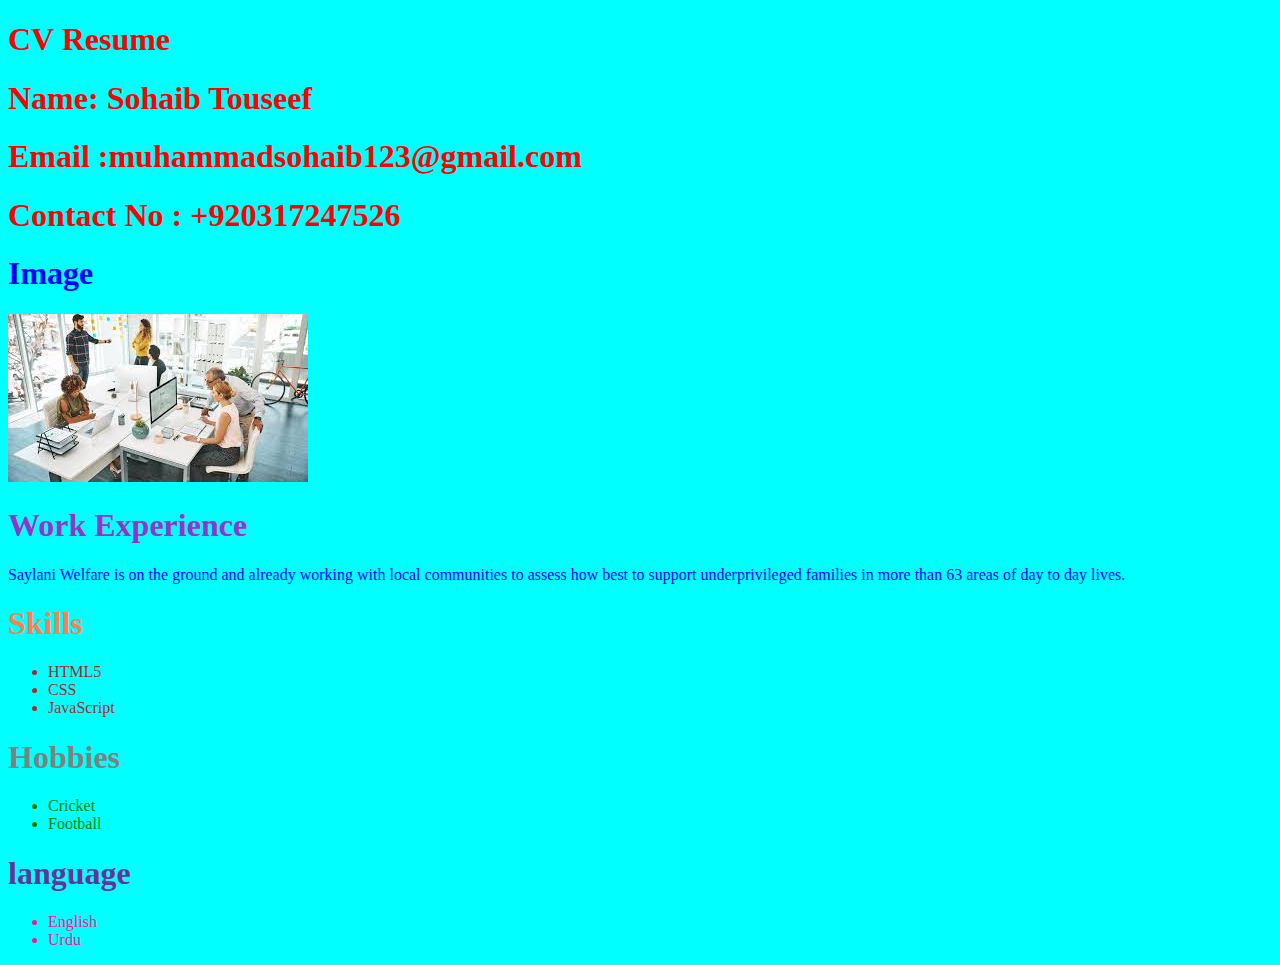
<file: CV-Resum/index.html>
<!DOCTYPE html>
<html lang="en">
<head>
    <meta charset="UTF-8">
    <meta name="viewport" content="width=device-width, initial-scale=1.0">
    <title>CV Resume</title>
    <link rel="stylesheet" href="style.css">
</head>
<body>
    <h1 id="main_id">CV Resume</h1>
    <h1 id="main_id"> Name: Sohaib Touseef</h1>
   <h1 id="main_id">Email  :muhammadsohaib123@gmail.com</h1> 
   <h1 id="main_id">Contact No : +920317247526</h1>
    <h1 id="main_id2">Image</h1>
    <img src="image/download.jpeg" alt="">
    <h1 id="main_id3">Work Experience</h1>
    <p class="id_1">Saylani Welfare is on the ground and already working with local communities to assess how best to support underprivileged families in more than 63 areas of day to day lives.</p>
    <h1 id="main_id4">Skills</h1>
    <ul id="main_head">
        <li>
            HTML5
        </li>
        <li>
            CSS
        </li>
        <li>
            JavaScript
        </li>
    </ul>
    <h1 id="main">Hobbies</h1>
    <ul id="id_2">
        <li>
            Cricket
        </li>
        <li>
            Football
        </li>
        </ul>
   <h1 id="id_5">language</h1>
   <ul class="class_1">
    <li>
        English
    </li>
    <li>
        Urdu
    </li>
   </ul>
  
        
    
</body>
</html>
</file>
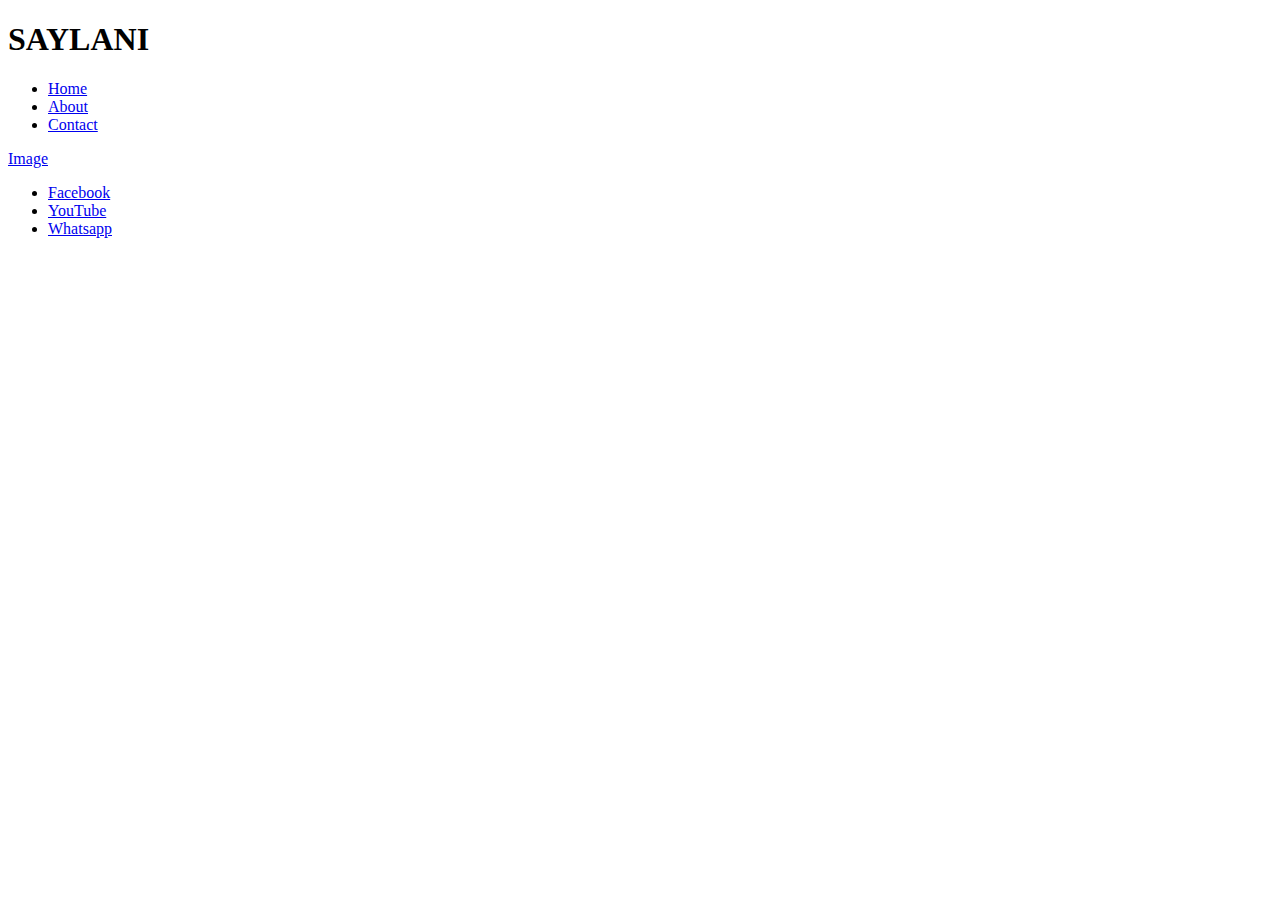
<file: HomePage/index.html>
<!DOCTYPE html>
<html lang="en">
<head>
    <meta charset="UTF-8">
    <meta name="viewport" content="width=device-width, initial-scale=1.0">
    <title>SAYLANI</title>
</head>
<body>
    <h1>SAYLANI</h1>
    <ul>
        <li>
           <a href="D:\HTML-ASSIGMENT\Assiment-01\second.html" target="_blank">Home</a>
        </li>
        <li>
            <a href="D:\HTML-ASSIGMENT\Assiment-01\second.html" target="_blank">About</a>
        
        </li>
        <li>
           <a href="D:\HTML-ASSIGMENT\Assiment-01\second.html" target="_blank">Contact</a>
        </li>
    </ul>

    <a href="Image/saylani img.png" target="_blank">Image</a>
    
    <ul>
        <li>
  <a href="https://www.facebook.com/" target="_blank">Facebook</a>
        </li>
        <li>
           <a href="https://www.youtube.com/" target="_blank"> YouTube </a> 
        </li>
        <li>
         <a href="https://www.whatsapp.com/" target="_blank"> Whatsapp </a>
        </li>
    </ul>
    
</body>
</html>
</file>
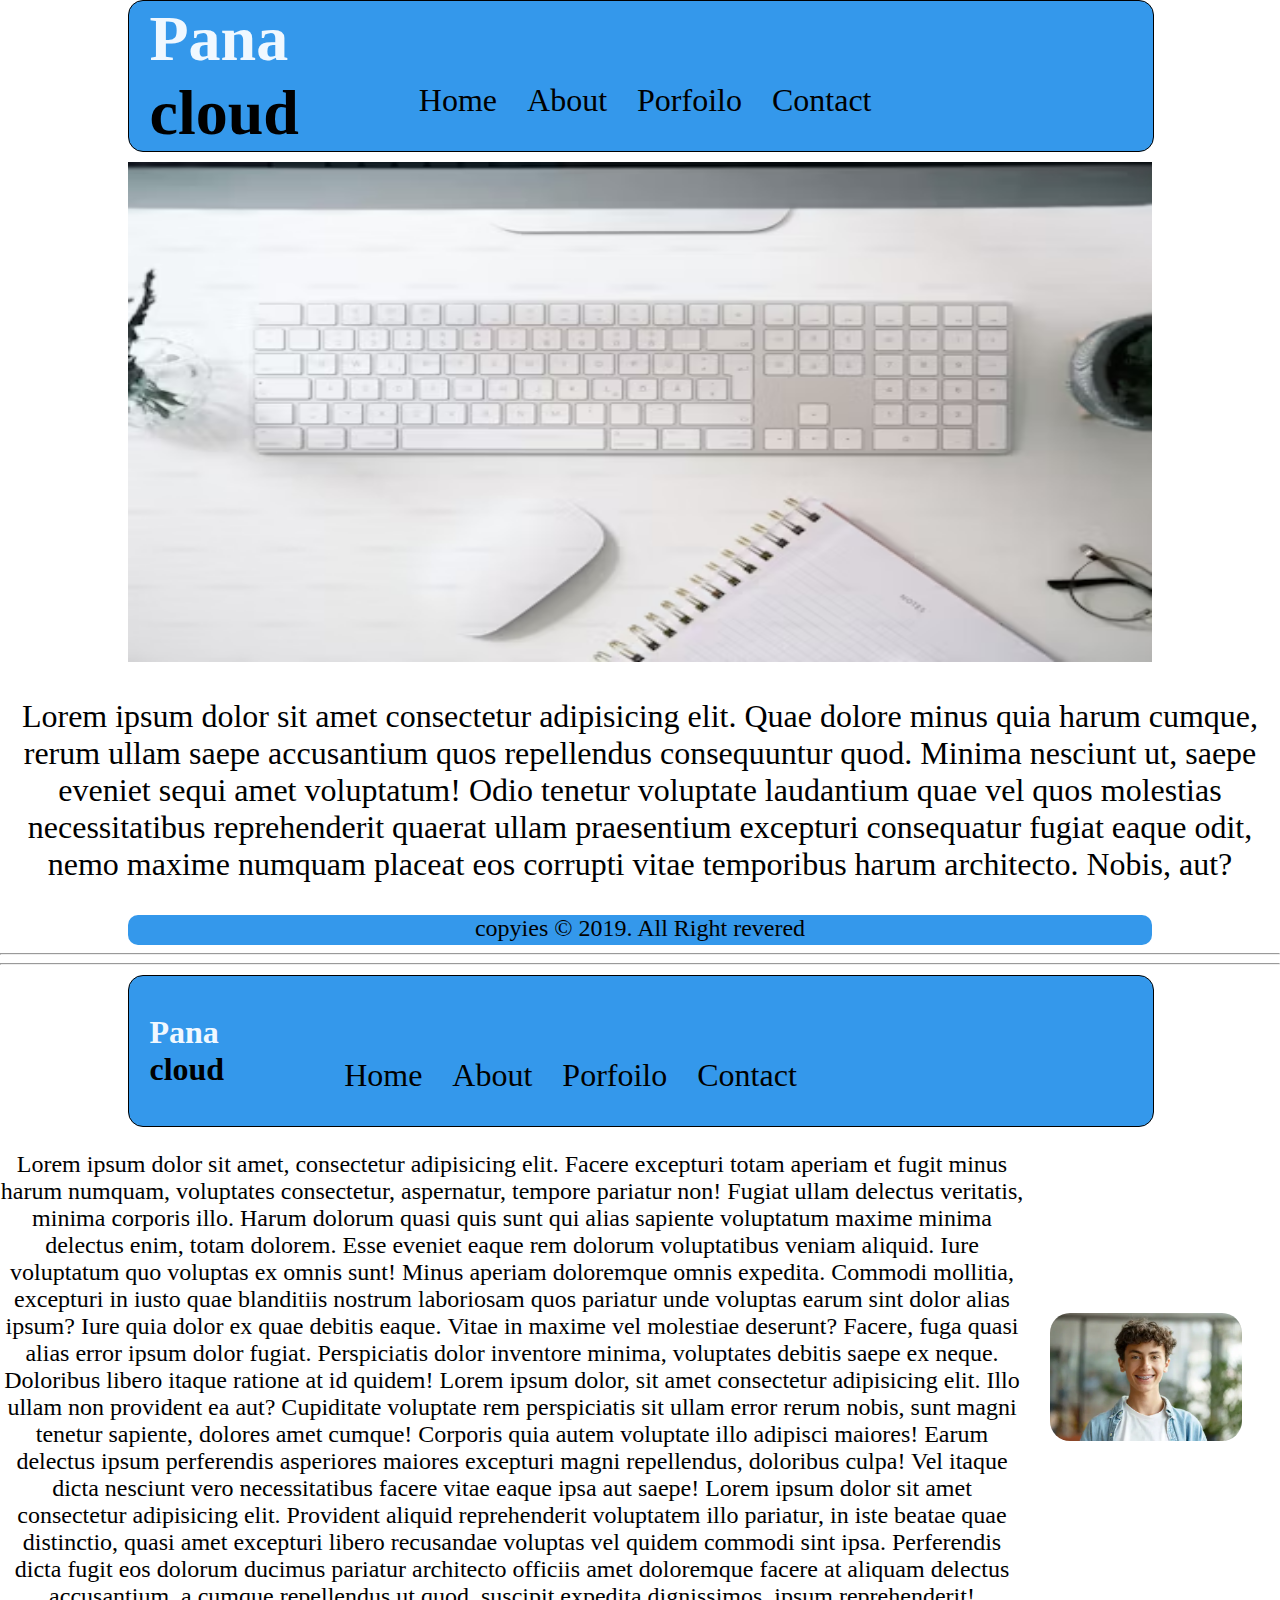
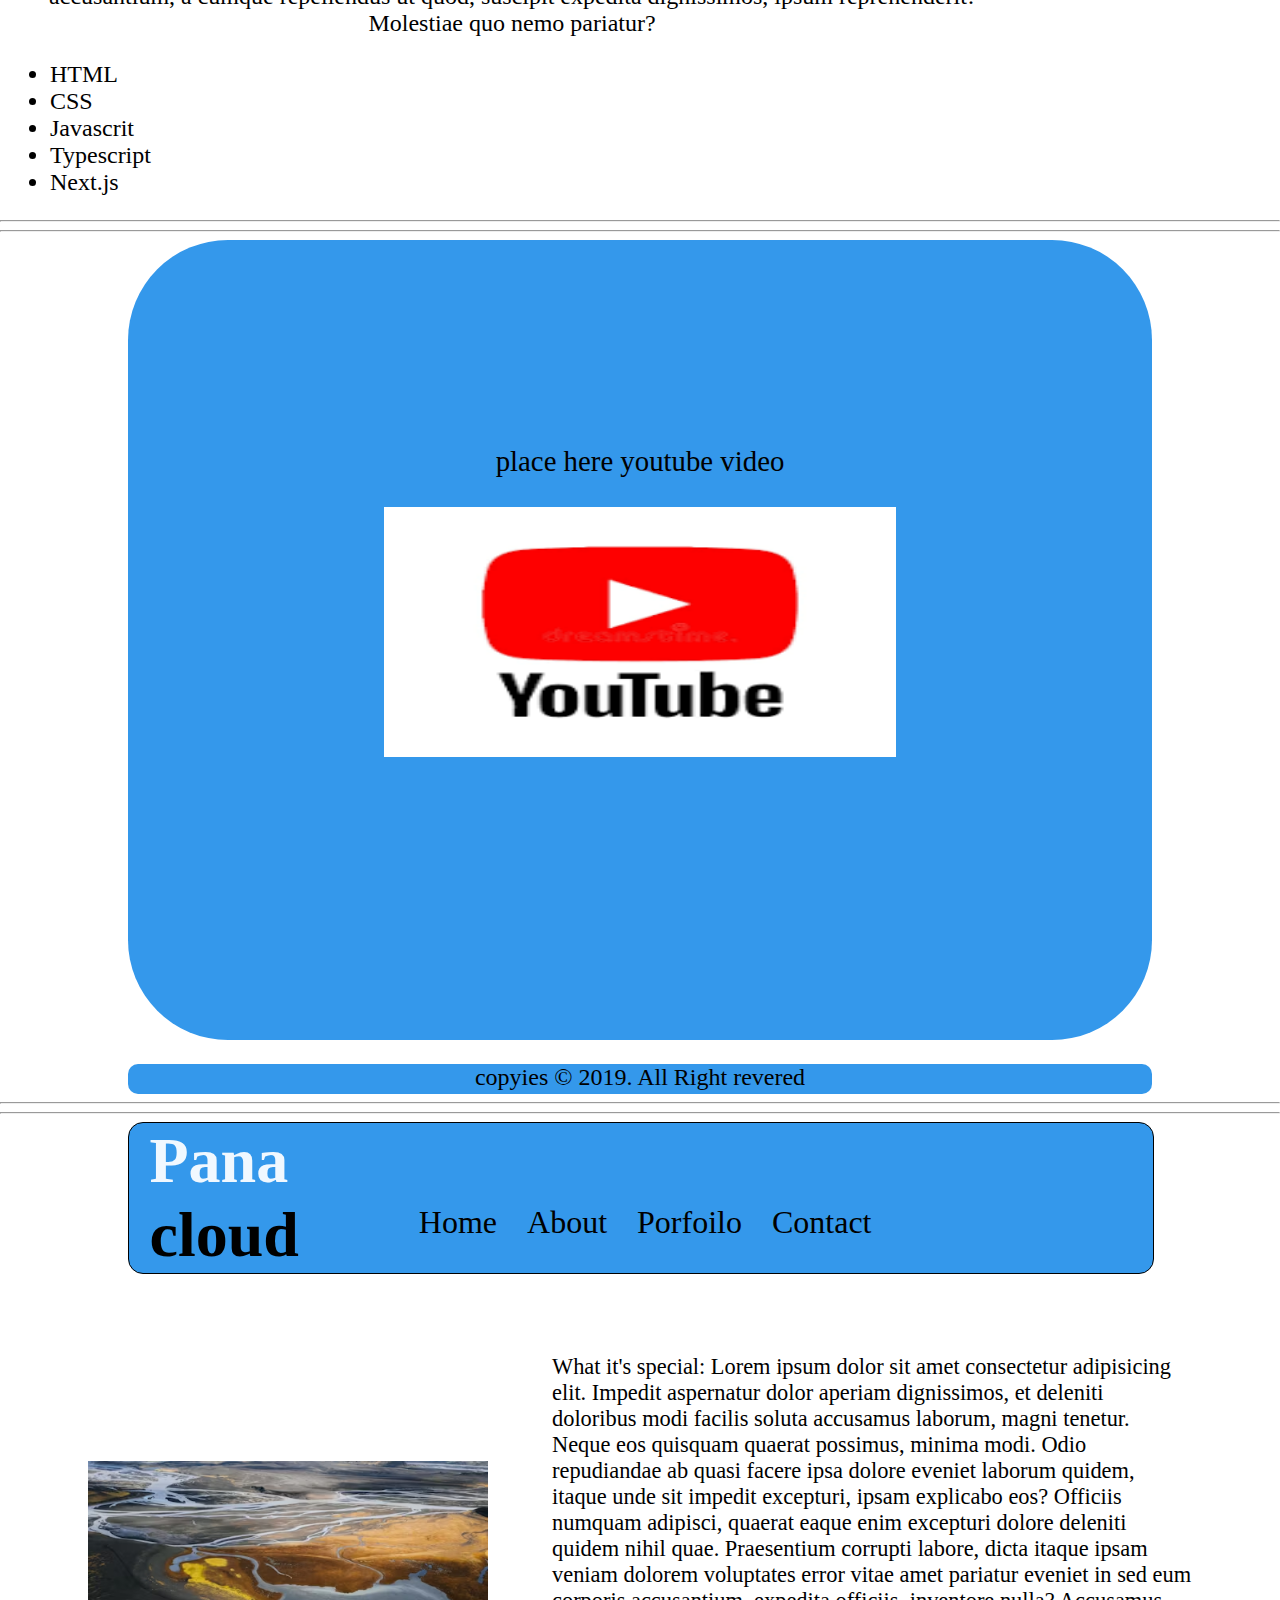
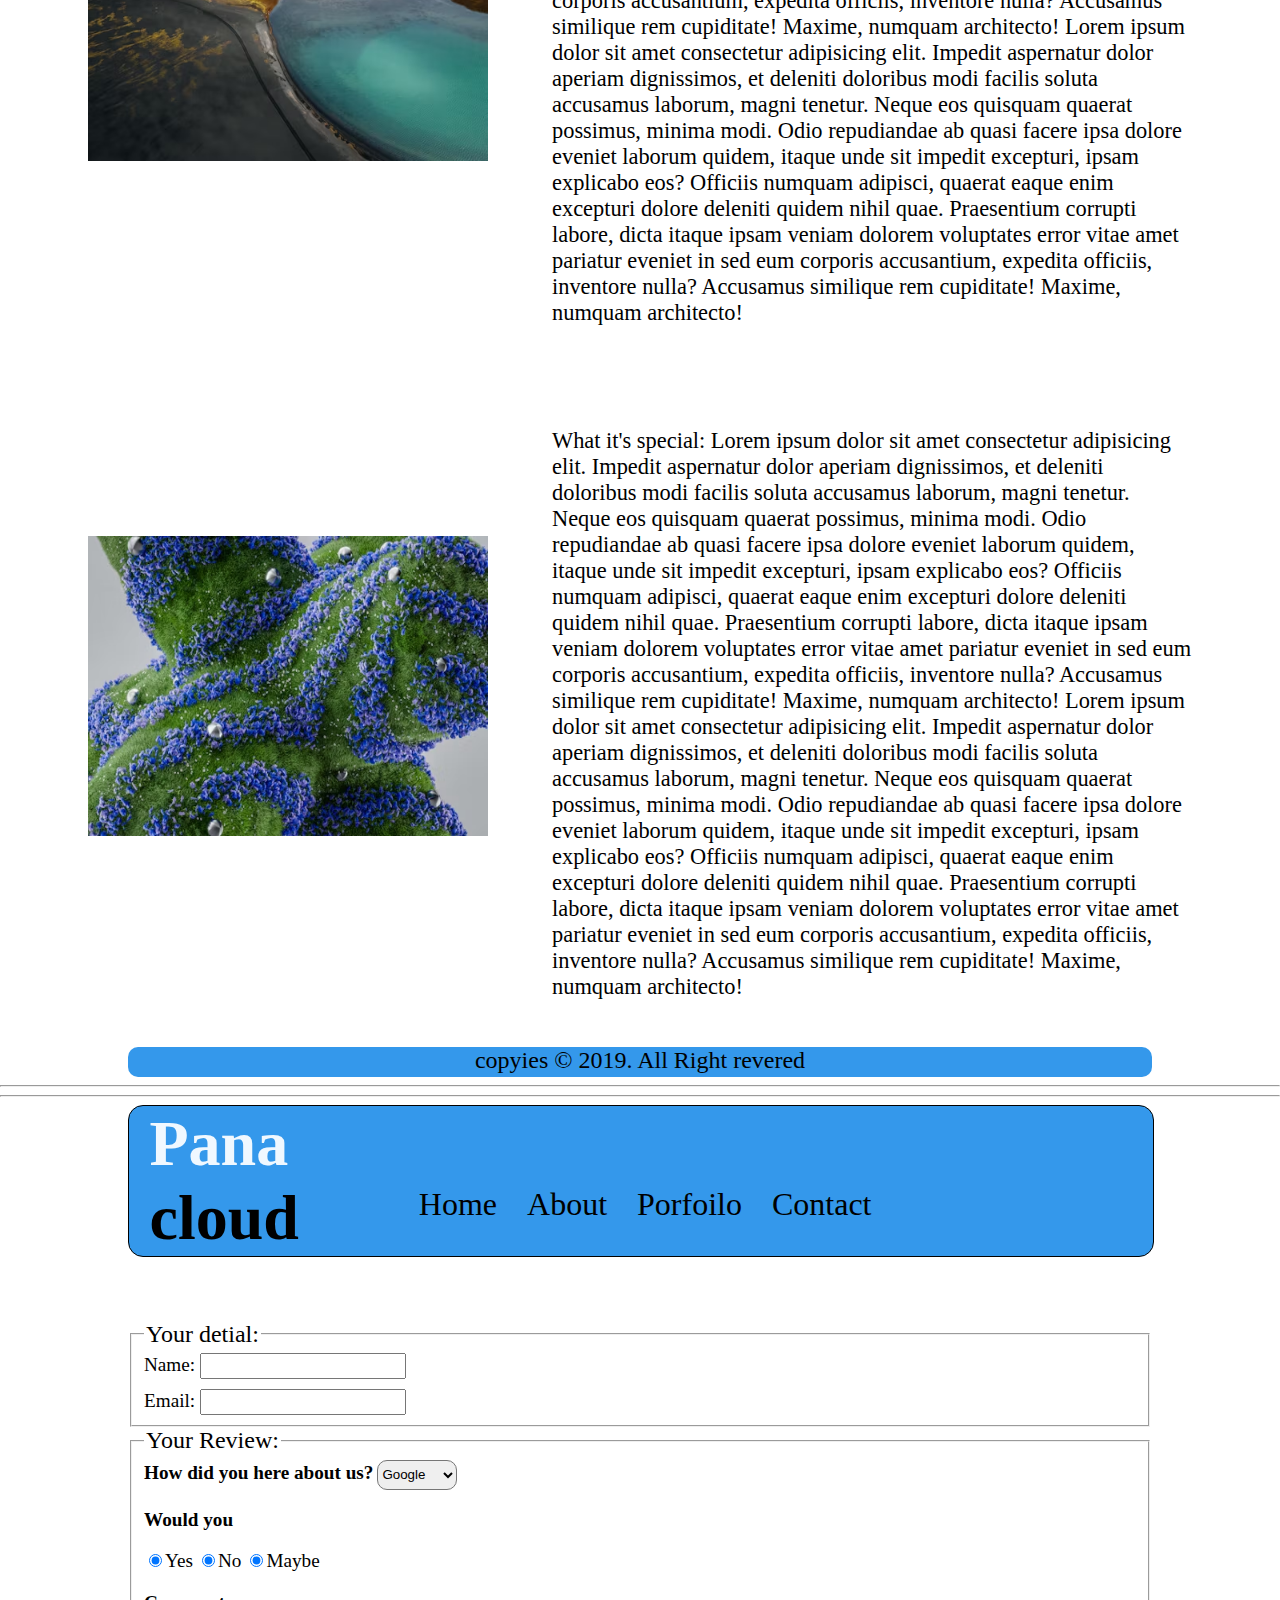
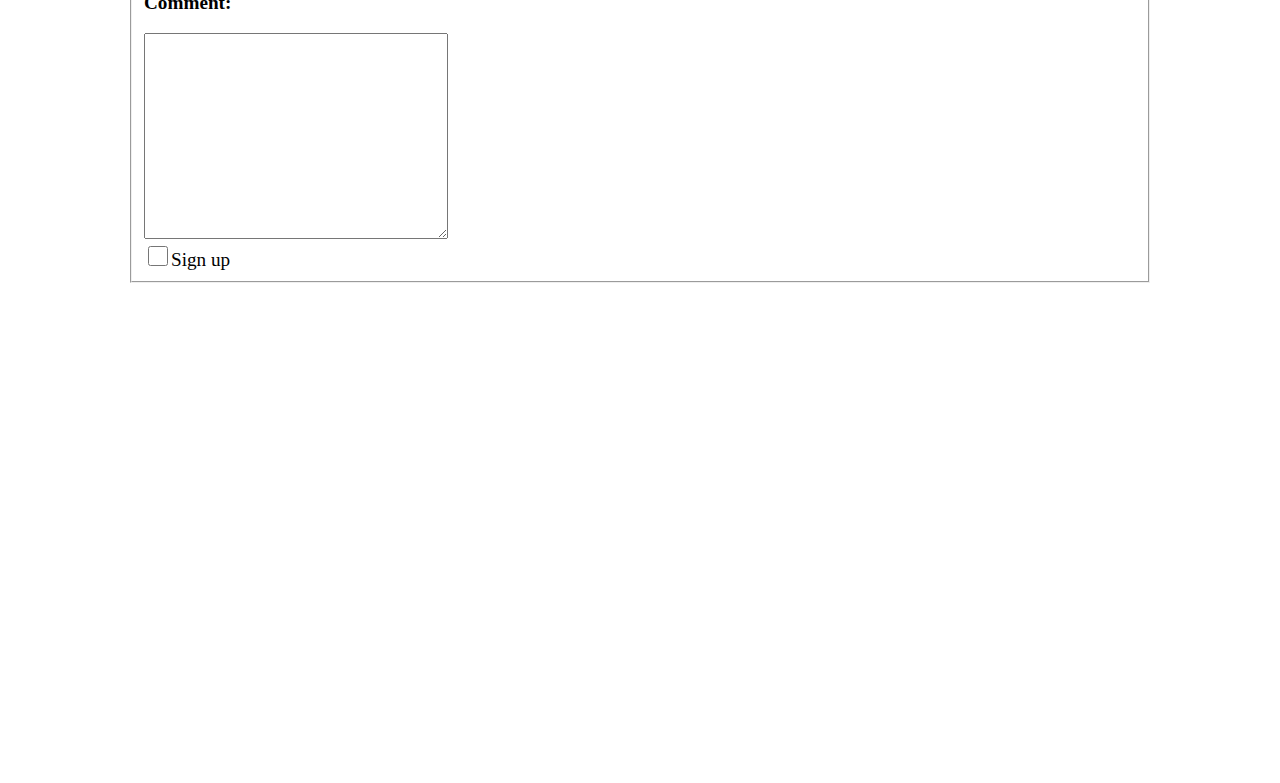
<file: html-assignments-projects/index.html>
<!DOCTYPE html>
<html lang="en">
  <head>
    <meta charset="UTF-8" />
    <meta name="viewport" content="width=device-width, initial-scale=1.0" />
    <title>Document</title>
  </head>
  <body style="margin: 0; padding: 0; box-sizing: border-box">
    <div
      style="
        height: 150px;
        width: 80%;
        border-radius: 15px;
        border: 1px solid black;
        margin-left: 10%;
        background-color: #3498eb;
        display: flex;
        align-items: center;
      "
    >
      <h1 style="font-weight: 900; font-size: 4rem; padding-left: 2%">
        <span style="color: aliceblue">Pana</span>
        <span style="display: block">cloud</span>
      </h1>
      <ul
        style="
          display: flex;
          align-items: center;
          font-size: 2rem;
          margin-left: 50px;
          margin-top: 80px;
        "
      >
        <li style="list-style-type: none">
          <a
            style="text-decoration: none; color: black; margin-left: 30px"
            href="/"
            >Home</a
          >
        </li>
        <li style="list-style-type: none">
          <a
            style="text-decoration: none; color: black; margin-left: 30px"
            href="/"
            >About</a
          >
        </li>
        <li style="list-style-type: none">
          <a
            style="text-decoration: none; color: black; margin-left: 30px"
            href="/"
            >Porfoilo</a
          >
        </li>
        <li style="list-style-type: none">
          <a
            style="text-decoration: none; color: black; margin-left: 30px"
            href="/"
            >Contact</a
          >
        </li>
      </ul>
    </div>
    <img
      style="margin-left: 10%; margin-top: 10px"
      src="./assest/keyborad.png"
      width="80%"
      height="500px"
      alt="omage"
    />
    <p style="font-size: 2rem; text-align: center">
      Lorem ipsum dolor sit amet consectetur adipisicing elit. Quae dolore minus
      quia harum cumque, rerum ullam saepe accusantium quos repellendus
      consequuntur quod. Minima nesciunt ut, saepe eveniet sequi amet
      voluptatum! Odio tenetur voluptate laudantium quae vel quos molestias
      necessitatibus reprehenderit quaerat ullam praesentium excepturi
      consequatur fugiat eaque odit, nemo maxime numquam placeat eos corrupti
      vitae temporibus harum architecto. Nobis, aut?
    </p>

    <footer>
      <div
        style="
          text-align: center;
          background-color: #3498eb;
          height: 30px;
          width: 80%;
          margin-left: 10%;
          border-radius: 10px;
        "
      >
        <p style="font-size: 1.5rem">copyies &copy; 2019. All Right revered</p>
      </div>
    </footer>
    <hr />
    <hr />
    <div
      style="
        height: 150px;
        width: 80%;
        border-radius: 15px;
        border: 1px solid black;
        margin-left: 10%;
        margin-top: 10px;
        background-color: #3498eb;
        display: flex;
        align-items: center;
      "
    >
      <h1 style="font-weight: 900; padding-left: 2%">
        <span style="color: aliceblue">Pana</span>
        <span style="display: block">cloud</span>
      </h1>
      <ul
        style="
          display: flex;
          align-items: center;
          font-size: 2rem;
          margin-left: 50px;
          margin-top: 80px;
        "
      >
        <li style="list-style-type: none">
          <a
            style="text-decoration: none; color: black; margin-left: 30px"
            href="/"
            >Home</a
          >
        </li>
        <li style="list-style-type: none">
          <a
            style="text-decoration: none; color: black; margin-left: 30px"
            href="/"
            >About</a
          >
        </li>
        <li style="list-style-type: none">
          <a
            style="text-decoration: none; color: black; margin-left: 30px"
            href="/"
            >Porfoilo</a
          >
        </li>
        <li style="list-style-type: none">
          <a
            style="text-decoration: none; color: black; margin-left: 30px"
            href="/"
            >Contact</a
          >
        </li>
      </ul>
    </div>
    <p style="font-size: 1.5rem; text-align: center; width: 80%">
      Lorem ipsum dolor sit amet, consectetur adipisicing elit. Facere excepturi
      totam aperiam et fugit minus harum numquam, voluptates consectetur,
      aspernatur, tempore pariatur non! Fugiat ullam delectus veritatis, minima
      corporis illo. Harum dolorum quasi quis sunt qui alias sapiente voluptatum
      maxime minima delectus enim, totam dolorem. Esse eveniet eaque rem dolorum
      voluptatibus veniam aliquid. Iure voluptatum quo voluptas ex omnis sunt!
      Minus aperiam doloremque omnis expedita. Commodi mollitia, excepturi in
      iusto quae blanditiis nostrum laboriosam quos pariatur unde voluptas earum
      sint dolor alias ipsum? Iure quia dolor ex quae debitis eaque.
      <img
        style="border-radius: 20px; position: absolute; right: 3%"
        src="./assest/boy.png"
        width="15%"
        alt=""
      />
      Vitae in maxime vel molestiae deserunt? Facere, fuga quasi alias error
      ipsum dolor fugiat. Perspiciatis dolor inventore minima, voluptates
      debitis saepe ex neque. Doloribus libero itaque ratione at id quidem!
      Lorem ipsum dolor, sit amet consectetur adipisicing elit. Illo ullam non
      provident ea aut? Cupiditate voluptate rem perspiciatis sit ullam error
      rerum nobis, sunt magni tenetur sapiente, dolores amet cumque! Corporis
      quia autem voluptate illo adipisci maiores! Earum delectus ipsum
      perferendis asperiores maiores excepturi magni repellendus, doloribus
      culpa! Vel itaque dicta nesciunt vero necessitatibus facere vitae eaque
      ipsa aut saepe! Lorem ipsum dolor sit amet consectetur adipisicing elit.
      Provident aliquid reprehenderit voluptatem illo pariatur, in iste beatae
      quae distinctio, quasi amet excepturi libero recusandae voluptas vel
      quidem commodi sint ipsa. Perferendis dicta fugit eos dolorum ducimus
      pariatur architecto officiis amet doloremque facere at aliquam delectus
      accusantium, a cumque repellendus ut quod, suscipit expedita dignissimos,
      ipsum reprehenderit! Molestiae quo nemo pariatur?
    </p>
    <ul style="margin-left: 10px; font-size: 1.5rem">
      <li>HTML</li>
      <li>CSS</li>
      <li>Javascrit</li>
      <li>Typescript</li>
      <li>Next.js</li>
    </ul>
    <hr />
    <hr />
    <div
      style="
        background-color: #3498eb;
        width: 80%;
        height: 800px;
        margin-left: 10%;
        border-radius: 100px;
        display: inline-block;
      "
    >
      <p style="font-size: 1.8rem; text-align: center; margin-top: 20%">
        place here youtube video
      </p>
      <img
        style="margin-left: 25%"
        src="assest/youtube.png"
        width="50%"
        height="250px "
        alt=""
      />
    </div>
    <footer>
      <div
        style="
          text-align: center;
          background-color: #3498eb;
          height: 30px;
          width: 80%;
          margin-left: 10%;
          border-radius: 10px;
        "
      >
        <p style="font-size: 1.5rem">copyies &copy; 2019. All Right revered</p>
      </div>
    </footer>
    <hr />
    <hr />

    <header>
      <div
        style="
          height: 150px;
          width: 80%;
          border-radius: 15px;
          border: 1px solid black;
          margin-left: 10%;
          background-color: #3498eb;
          display: flex;
          align-items: center;
        "
      >
        <h1 style="font-weight: 900; font-size: 4rem; padding-left: 2%">
          <span style="color: aliceblue">Pana</span>
          <span style="display: block">cloud</span>
        </h1>
        <ul
          style="
            display: flex;
            align-items: center;
            font-size: 2rem;
            margin-left: 50px;
            margin-top: 80px;
          "
        >
          <li style="list-style-type: none">
            <a
              style="text-decoration: none; color: black; margin-left: 30px"
              href="/"
              >Home</a
            >
          </li>
          <li style="list-style-type: none">
            <a
              style="text-decoration: none; color: black; margin-left: 30px"
              href="/"
              >About</a
            >
          </li>
          <li style="list-style-type: none">
            <a
              style="text-decoration: none; color: black; margin-left: 30px"
              href="/"
              >Porfoilo</a
            >
          </li>
          <li style="list-style-type: none">
            <a
              style="text-decoration: none; color: black; margin-left: 30px"
              href="/"
              >Contact</a
            >
          </li>
        </ul>
      </div>
    </header>
    <main>
      <div style="display: flex; align-items: center; justify-content: center;">
        <img
          style="margin-right: 5%;"
          src="assest/image.png"
          width="400px"
          height="300px"
          alt=""
        />
        <p style="font-size: 1.4rem;   width: 50%; margin-top: 80px; ">
          What it's special:
          Lorem ipsum dolor sit amet consectetur adipisicing elit. Impedit
          aspernatur dolor aperiam dignissimos, et deleniti doloribus modi
          facilis soluta accusamus laborum, magni tenetur. Neque eos quisquam
          quaerat possimus, minima modi. Odio repudiandae ab quasi facere ipsa
          dolore eveniet laborum quidem, itaque unde sit impedit excepturi,
          ipsam explicabo eos? Officiis numquam adipisci, quaerat eaque enim
          excepturi dolore deleniti quidem nihil quae. Praesentium corrupti
          labore, dicta itaque ipsam veniam dolorem voluptates error vitae amet
          pariatur eveniet in sed eum corporis accusantium, expedita officiis,
          inventore nulla? Accusamus similique rem cupiditate! Maxime, numquam
          architecto!
          Lorem ipsum dolor sit amet consectetur adipisicing elit. Impedit
          aspernatur dolor aperiam dignissimos, et deleniti doloribus modi
          facilis soluta accusamus laborum, magni tenetur. Neque eos quisquam
          quaerat possimus, minima modi. Odio repudiandae ab quasi facere ipsa
          dolore eveniet laborum quidem, itaque unde sit impedit excepturi,
          ipsam explicabo eos? Officiis numquam adipisci, quaerat eaque enim
          excepturi dolore deleniti quidem nihil quae. Praesentium corrupti
          labore, dicta itaque ipsam veniam dolorem voluptates error vitae amet
          pariatur eveniet in sed eum corporis accusantium, expedita officiis,
          inventore nulla? Accusamus similique rem cupiditate! Maxime, numquam
          architecto!
        </p>
      </div>

      <div style="display: flex; align-items: center; justify-content: center;">
        <img
          style="margin-right: 5%;"
          src="assest/image2.png"
          width="400px"
          height="300px"
          alt=""
        />
        <p style="font-size: 1.4rem;   width: 50%; margin-top: 80px; ">
          What it's special:
          Lorem ipsum dolor sit amet consectetur adipisicing elit. Impedit
          aspernatur dolor aperiam dignissimos, et deleniti doloribus modi
          facilis soluta accusamus laborum, magni tenetur. Neque eos quisquam
          quaerat possimus, minima modi. Odio repudiandae ab quasi facere ipsa
          dolore eveniet laborum quidem, itaque unde sit impedit excepturi,
          ipsam explicabo eos? Officiis numquam adipisci, quaerat eaque enim
          excepturi dolore deleniti quidem nihil quae. Praesentium corrupti
          labore, dicta itaque ipsam veniam dolorem voluptates error vitae amet
          pariatur eveniet in sed eum corporis accusantium, expedita officiis,
          inventore nulla? Accusamus similique rem cupiditate! Maxime, numquam
          architecto!
          Lorem ipsum dolor sit amet consectetur adipisicing elit. Impedit
          aspernatur dolor aperiam dignissimos, et deleniti doloribus modi
          facilis soluta accusamus laborum, magni tenetur. Neque eos quisquam
          quaerat possimus, minima modi. Odio repudiandae ab quasi facere ipsa
          dolore eveniet laborum quidem, itaque unde sit impedit excepturi,
          ipsam explicabo eos? Officiis numquam adipisci, quaerat eaque enim
          excepturi dolore deleniti quidem nihil quae. Praesentium corrupti
          labore, dicta itaque ipsam veniam dolorem voluptates error vitae amet
          pariatur eveniet in sed eum corporis accusantium, expedita officiis,
          inventore nulla? Accusamus similique rem cupiditate! Maxime, numquam
          architecto!
        </p>
      </div>
    </main>
    <footer>
        <div
          style="
            text-align: center;
            background-color: #3498eb;
            height: 30px;
            width: 80%;
            margin-left: 10%;
            border-radius: 10px;
          "
        >
          <p style="font-size: 1.5rem">copyies &copy; 2019. All Right revered</p>
        </div>
      </footer>
      <hr>
      <hr>
      <header>
        <div
          style="
            height: 150px;
            width: 80%;
            border-radius: 15px;
            border: 1px solid black;
            margin-left: 10%;
            background-color: #3498eb;
            display: flex;
            align-items: center;
          "
        >
          <h1 style="font-weight: 900; font-size: 4rem; padding-left: 2%">
            <span style="color: aliceblue">Pana</span>
            <span style="display: block">cloud</span>
          </h1>
          <ul
            style="
              display: flex;
              align-items: center;
              font-size: 2rem;
              margin-left: 50px;
              margin-top: 80px;
            "
          >
            <li style="list-style-type: none">
              <a
                style="text-decoration: none; color: black; margin-left: 30px"
                href="/"
                >Home</a
              >
            </li>
            <li style="list-style-type: none">
              <a
                style="text-decoration: none; color: black; margin-left: 30px"
                href="/"
                >About</a
              >
            </li>
            <li style="list-style-type: none">
              <a
                style="text-decoration: none; color: black; margin-left: 30px"
                href="/"
                >Porfoilo</a
              >
            </li>
            <li style="list-style-type: none">
              <a
                style="text-decoration: none; color: black; margin-left: 30px"
                href="/"
                >Contact</a
              >
            </li>
          </ul>
        </div>
      </header>
      <section>
        <form style="margin-top: 5%; width: 80%; margin-left: 10%;">

               <fieldset>
                <legend style="font-size: 1.5rem;">Your detial:</legend>
                <label style="font-size: 1.2rem;" > Name: <input style="width: 20%; height: 20px; margin-bottom: 10px;"  type="text" name="Name" id="Name"></label>
                <br>
                <label style="font-size: 1.2rem;"> Email: <input style="width: 20%; height: 20px;"  type="email" name="Email" id="Email"></label>
               </fieldset>

                <fieldset>
                 <legend style="font-size: 1.5rem;">Your Review:</legend>
                 <h3 style="font-size: 1.2rem; display: inline;;">How did you here about us?</h3>
                <select style="width: 8%; height: 30px; border-radius: 10px;" name="" id="">
                    <option  style="border: none;" value="Google">Google</option>
                    <option style="border: none;" value="Google">Youtube</option>
                    <option  style="border: none;"value="Google">Facebook</option>
                </select>
                 

                 <h3 style="font-size: 1.2rem ;" >Would you</h3>
                 <label  style="font-size: 1.2rem;"><input type="radio" checked="Yes">Yes</label>
                 <label  style="font-size: 1.2rem;"><input type="radio" checked="No">No</label>
                 <label style="font-size: 1.2rem;" ><input type="radio" checked="Maybe">Maybe</label>
                 <h3 style="font-size: 1.2rem; ">Comment:</h3>
                 <textarea style=" width: 30% ;height: 200px;" name="Comment" id="Comment"> </textarea>
                 <br>
                <label style="font-size: 1.2rem;"> <input style="width: 20px; height: 20px;" type="checkbox" value="Sign up">Sign up</label>

                </fieldset>

        </form>
      </section>
      <div style="display: flex; align-items: center ; justify-content: center; width: 80%;; margin-left: 10%;" class="mapouter"><div class="gmap_canvas"><iframe class="gmap_iframe" frameborder="0" scrolling="no" marginheight="0" marginwidth="0" src="https://maps.google.com/maps?width=600&height=500&hl=en&q=2880 Broadway, New York&t=&z=13&ie=UTF8&iwloc=B&output=embed"></iframe><a href="https://fridaynightfunkin.lol/">fnf</a></div><style>.mapouter{position:relative;text-align:right;width:600px;height:500px;}.gmap_canvas {overflow:hidden;background:none!important;width:600px;height:500px;}.gmap_iframe {width:600px!important;height:500px!important;}</style></div>

  </body>
</html>
</file>
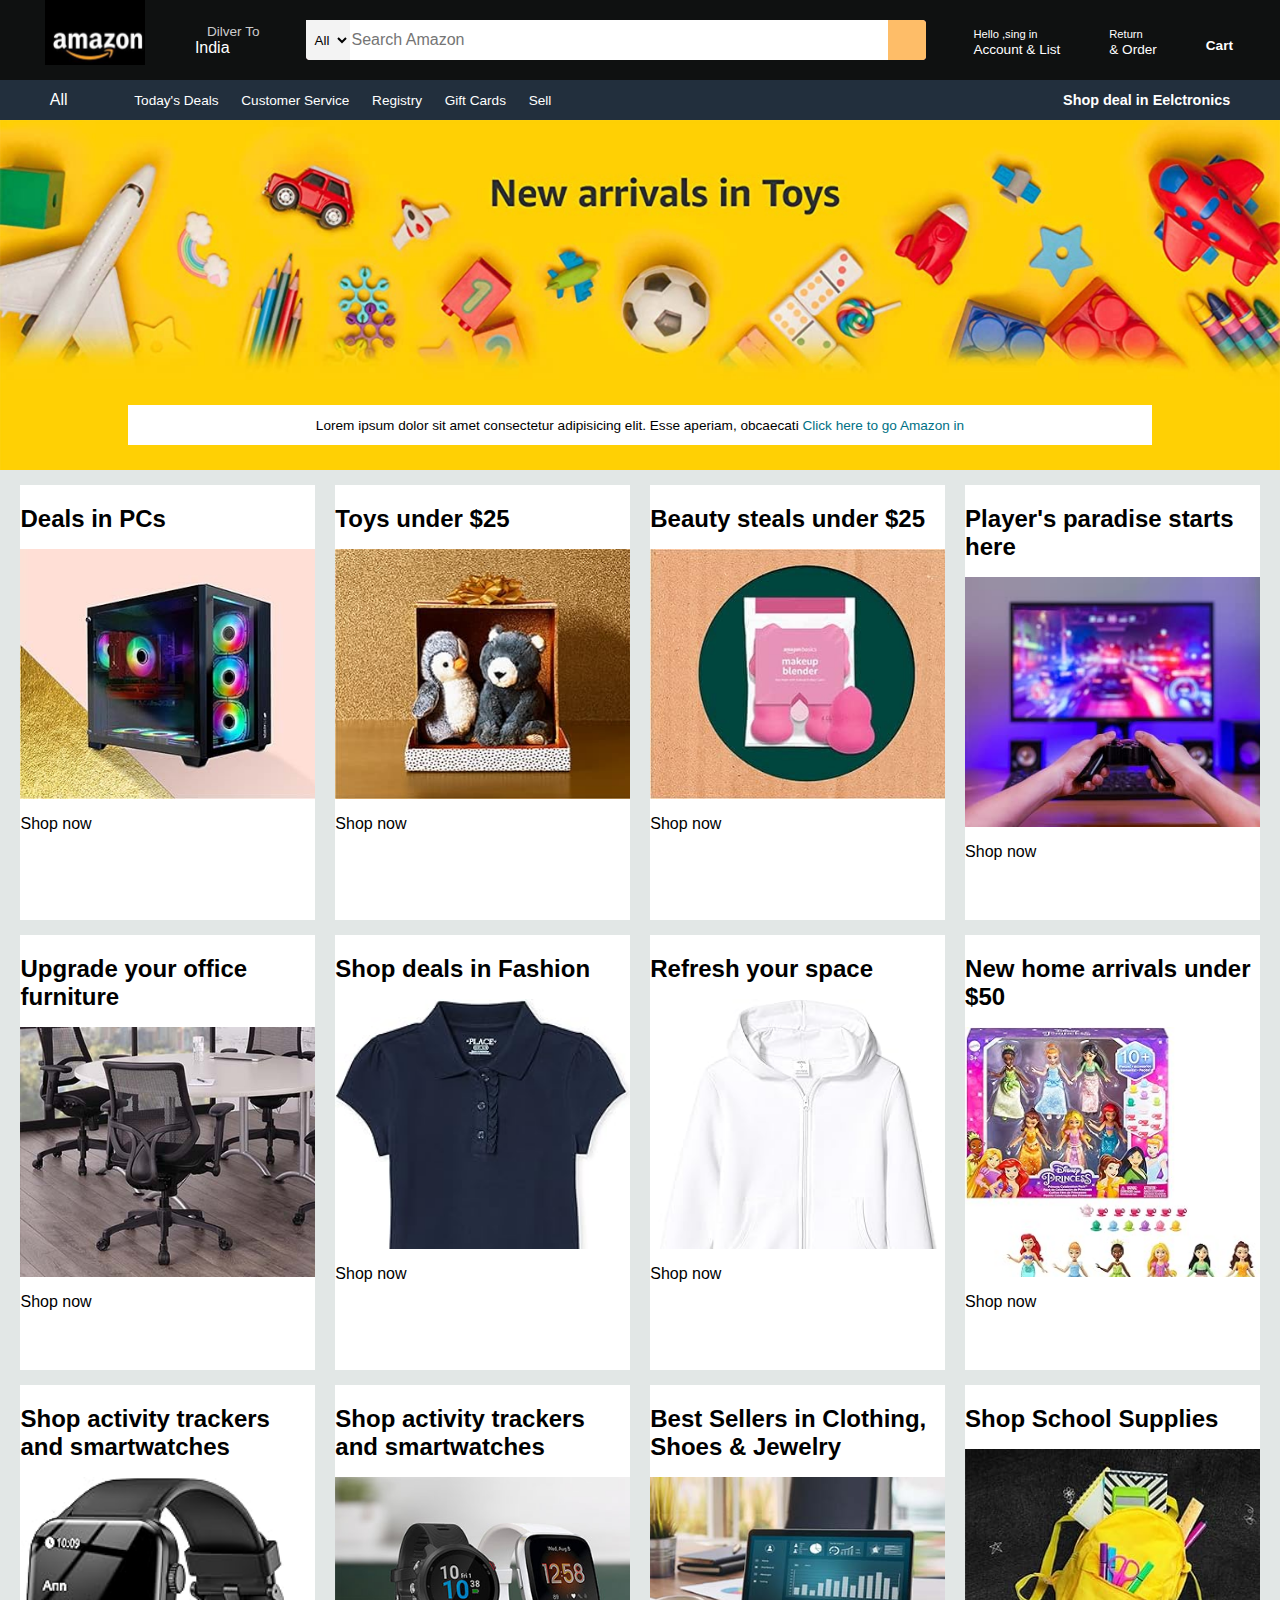
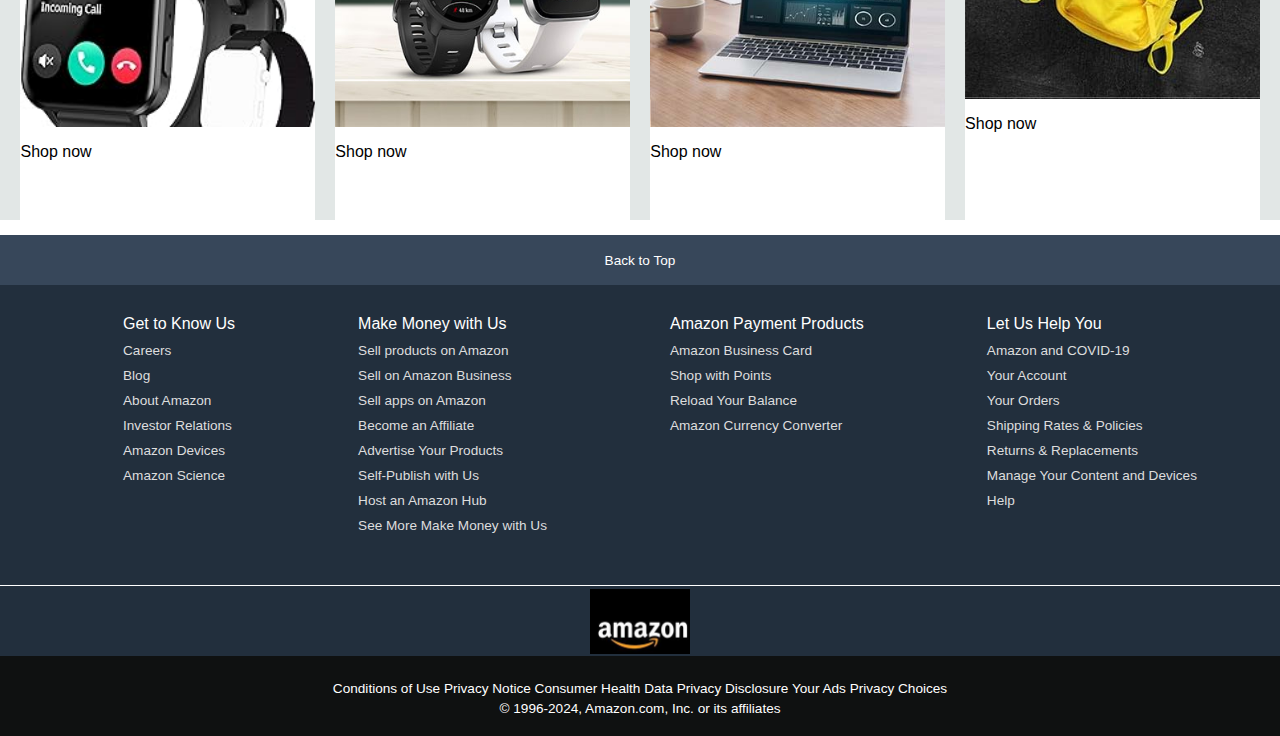
<file: Project-01-Amazon-web-clone/index.html>
<!DOCTYPE html>
<html lang="en">
<head>
    <meta charset="UTF-8">
    <meta name="viewport" content="width=device-width, initial-scale=1.0">
    <title>Amazon.com.spend.less.simple</title>
    <link rel="stylesheet" href="https://cdnjs.cloudflare.com/ajax/libs/font-awesome/6.6.0/css/all.min.css" integrity="sha512-Kc323vGBEqzTmouAECnVceyQqyqdsSiqLQISBL29aUW4U/M7pSPA/gEUZQqv1cwx4OnYxTxve5UMg5GT6L4JJg==" crossorigin="anonymous" referrerpolicy="no-referrer" />
    <link rel="stylesheet" href="style.css">
</head>
<body>
  <header>
    <div class="navbar">
        <div class="nav-logo ">
           <div class="logo"> </div> 
      </div>

      <div class="nav-address border">
        <p class="para1">Dilver To</p>
        <div class="add-icon">
            <i class="fa-solid fa-location-dot"></i>
            <p class="para2">India</p>
        </div>
      </div>

      <div class="nav-search">
        <select class="search-select">
            <option value="All">All</option>
        </select>
        <input placeholder="Search Amazon" class="search-input">
        <div class="search-icon">
            <i class="fa-solid fa-magnifying-glass"></i>
        </div>
      </div>
      <div class="nav-sing border">
        <p><span>Hello ,sing in</span></p>
        <p class="nav-second">Account & List</p>
    </div>
    <div class="nav-return border">
        <p><span>Return</span></p>
        <p class="nav-second"> & Order</p>
    </div>
    
    <div class="nav-cart  border">
        <i class="fa-solid fa-cart-arrow-down"></i>
        Cart
    </div>
</div>
<div class="panel ">
    <div class="panel-all border">
        <i class="fa-solid fa-bars"></i>
        All
    </div>
    <div class="panel-ops ">
        <p class="border" >Today's Deals</p>
         <p class="border">Customer Service</p>
         <p class="border">Registry</p>
         <p class="border">Gift Cards</p>
         <p class="border">Sell</p>
    </div>
    <div class="panel-deal border">
        Shop deal in Eelctronics
    </div>
</div>
  </header>


 <div class="hero-section">
    <div class="hero-message">
        <p> Lorem ipsum dolor sit amet consectetur adipisicing elit. Esse aperiam, obcaecati <a href="#">Click here to go Amazon in</a></p>
    </div>
  </div>

  <div class="shop-section">
           <!-- box 1 -->
        <div class="box">
            <div class="box-contant">
                <h2>Deals in PCs</h2>
                <div class="box-img" style="background-image: url(./assest/image-1.jpg);"></div>
                <p>Shop now</p>
            </div>
            </div>
            <!-- box 2 -->
            <div class="box">
            <div class="box-contant">
                <h2>Toys under $25</h2>
                <div class="box-img" style="background-image: url(./assest/image-2.jpg);"></div>
                <p>Shop now</p>
            </div>
            </div>
               <!-- box 3 -->
            <div class="box">
            <div class="box-contant">
                <h2>Beauty steals under $25</h2>
                <div class="box-img" style="background-image: url(./assest/image-3.jpg);"></div>
                <p>Shop now</p>
            </div>
            </div>
               <!-- box 4 -->
            <div class="box">
            <div class="box-contant">
                <h2>Player's paradise starts here</h2>
                <div class="box-img" style="background-image: url(./assest/image-4.jpg);"></div>
                <p>Shop now</p>
            </div>
            </div>
               <!-- box 5 -->
            <div class="box">
            <div class="box-contant">
                <h2>Upgrade your office furniture</h2>
                <div class="box-img" style="background-image: url(./assest/image-5.jpg);"></div>
                <p>Shop now</p>
            </div>
            </div>
               <!-- box 6 -->
            <div class="box">
            <div class="box-contant">
                <h2>Shop deals in Fashion</h2>
                <div class="box-img" style="background-image: url(./assest/image-6.jpg);"></div>
                <p>Shop now</p>
            </div>
            </div>
               <!-- box 7 -->
            <div class="box">
            <div class="box-contant">
                <h2>Refresh your space</h2>
                <div class="box-img" style="background-image: url(./assest/image-7.jpg);"></div>
                <p>Shop now</p>
            </div>
            </div>
               <!-- box 8 -->
            <div class="box">
            <div class="box-contant">
                <h2>New home arrivals under $50</h2>
                <div class="box-img" style="background-image: url(./assest/image-8.jpg);"></div>
                <p>Shop now</p>
            </div>
            </div>
               <!-- box 9 -->
            <div class="box">
            <div class="box-contant">
                <h2>Shop activity trackers and smartwatches</h2>
                <div class="box-img" style="background-image: url(./assest/image-9.jpg);"></div>
                <p>Shop now</p>
            </div>
            </div>
               <!-- box 10 -->
            <div class="box">
            <div class="box-contant">
                <h2>Shop activity trackers and smartwatches</h2>
                <div class="box-img" style="background-image: url(./assest/image-10.jpg);"></div>
                <p>Shop now</p>
            </div>
            </div>
               <!-- box 11 -->
            <div class="box">
            <div class="box-contant">
                <h2>Best Sellers in Clothing, Shoes & Jewelry</h2>
                <div class="box-img" style="background-image: url(./assest/image-11.jpg);"></div>
                <p>Shop now</p>
            </div>
            </div>
               <!-- box 12 -->
            <div class="box">
            <div class="box-contant">
                <h2>Shop School Supplies</h2>
                <div class="box-img" style="background-image: url(./assest/image-12.jpg);"></div>
                <p>Shop now</p>
            </div>
            </div>
    </div>



   <footer>
    <div class="footer-panel1">
      Back to Top
    </div>
    <div class="footer-panel2">
        <ul>
        <p>Get to Know Us</p>
        <a href="#1">Careers</a>
        <a href="#2">Blog</a>
        <a href="#3">About Amazon</a>
        <a href="#4">Investor Relations</a>
        <a href="#5">Amazon Devices</a>
        <a href="#6">Amazon Science</a>
        </ul>
        <ul>
        <p>Make Money with Us</p>
        <a href="#7">Sell products on Amazon</a>
        <a href="#8">Sell on Amazon Business</a>
        <a href="#9">Sell apps on Amazon</a>
        <a href="#11">Become an Affiliate</a>
        <a href="#12">Advertise Your Products</a>
        <a href="#13">Self-Publish with Us</a>
        <a href="#14">Host an Amazon Hub</a>
        <a href="#15">See More Make Money with Us</a>
        </ul>
        <ul>
        <p>Amazon Payment Products</p>
        <a href="#16">Amazon Business Card</a>
        <a href="#17">Shop with Points</a>
        <a href="#18">Reload Your Balance</a>
        <a href="#19">Amazon Currency Converter</a>
        </ul>
        <ul>
         <p>Let Us Help You</p>
        <a href="#20">Amazon and COVID-19</a>
        <a href="#21">Your Account</a>
        <a href="#22">Your Orders</a>
        <a href="#23">Shipping Rates & Policies</a>
        <a href="#24">Returns & Replacements</a>
        <a href="#25">Manage Your Content and Devices</a>
        <a href="#26">Help</a>
        </ul>
    </div>
   <div class="foot-panel3">
    <div class="logo">

    </div>
   </div>
   <div class="foot-panel4">
    <div class="foot-pages">
        <a href="#">Conditions of Use</a>
        <a href="#">Privacy Notice</a>
        <a href="#">Consumer Health Data Privacy Disclosure</a>
        <a href="#">Your Ads Privacy Choices</a>
    </div>
    <div class="copy-right">
        © 1996-2024, Amazon.com, Inc. or its affiliates
    </div>
   </div>

   </footer> 
</body>
</html>
</file>
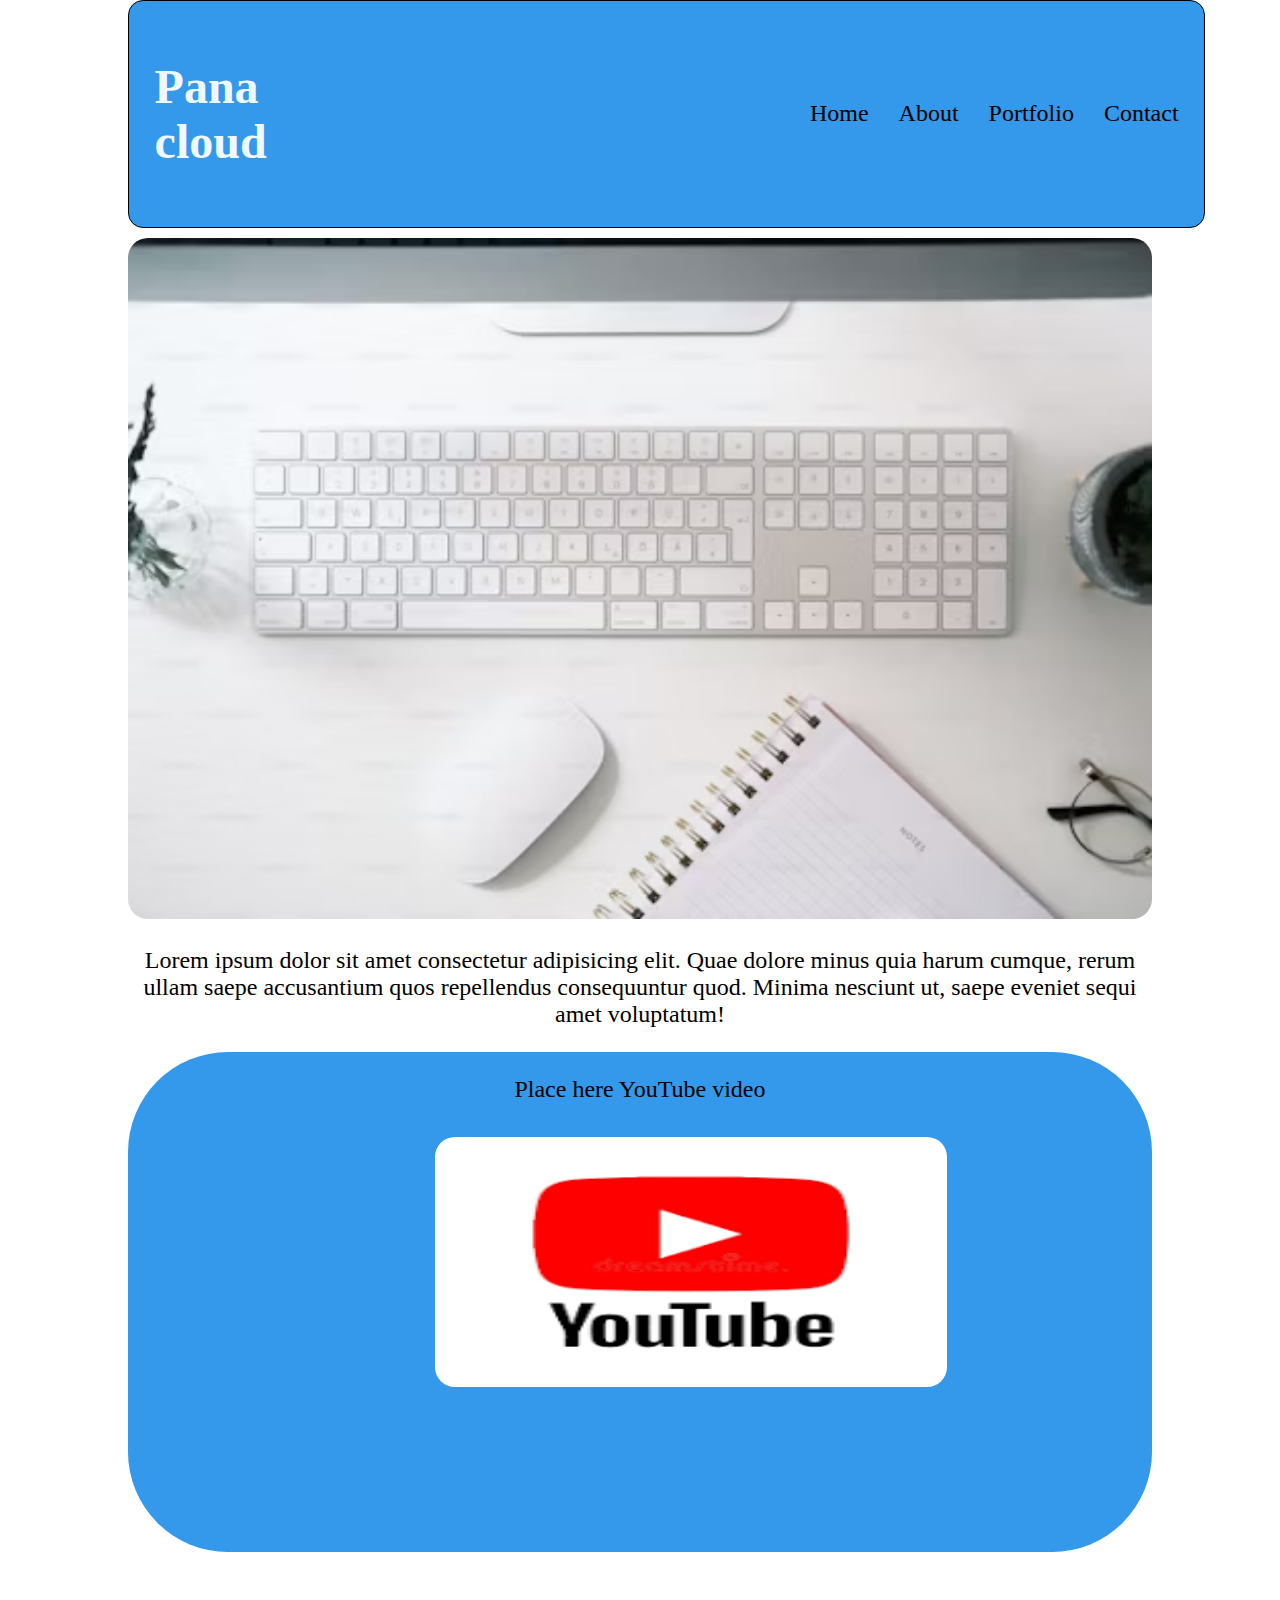
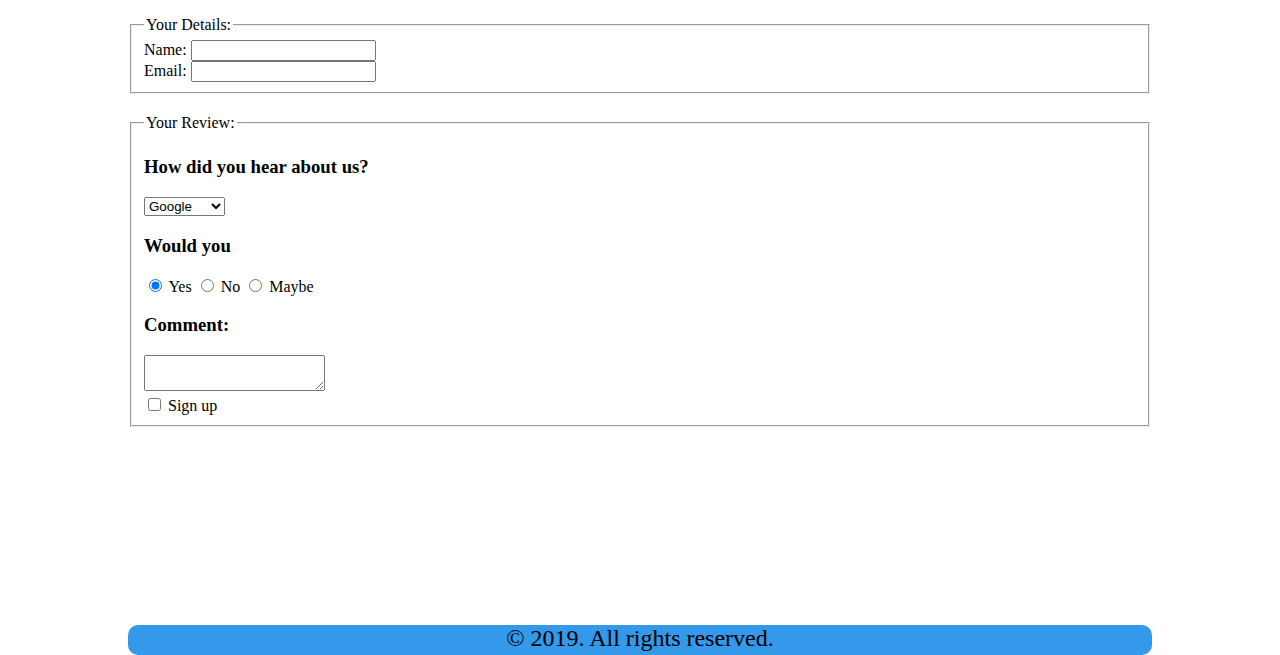
<file: Projects-07-html-projects/index.html>
<!DOCTYPE html>
<html lang="en">
  <head>
    <meta charset="UTF-8" />
    <meta name="viewport" content="width=device-width, initial-scale=1.0" />
    <title>Document</title>
    <style>
      /* General reset for body and margins */
      body {
        margin: 0;
        padding: 0;
        box-sizing: border-box;
      }

      /* Container for the header */
      .header-container {
        height: auto;
        width: 80%;
        border-radius: 15px;
        border: 1px solid black;
        margin-left: 10%;
        background-color: #3498eb;
        display: flex;
        align-items: center;
        justify-content: space-between;
        padding: 2%;
        flex-wrap: wrap;
      }

      h1 {
        font-weight: 900;
        font-size: 3rem;
        color: aliceblue;
      }

      h1 span {
        display: block;
      }

      ul {
        display: flex;
        align-items: center;
        font-size: 1.5rem;
        padding: 0;
        margin: 0;
      }

      ul li {
        list-style-type: none;
        margin-left: 30px;
      }

      ul li a {
        text-decoration: none;
        color: black;
      }

      img {
        width: 80%;
        height: auto;
        margin-left: 10%;
        margin-top: 10px;
        border-radius: 20px;
      }

      /* Paragraph styling */
      p {
        font-size: 1.5rem;
        text-align: center;
        width: 80%;
        margin-left: 10%;
      }

      footer {
        text-align: center;
        background-color: #3498eb;
        height: 30px;
        width: 80%;
        margin-left: 10%;
        border-radius: 10px;
      }

      footer p {
        font-size: 1.5rem;
      }

      .video-section {
        background-color: #3498eb;
        width: 80%;
        height: 500px;
        margin-left: 10%;
        border-radius: 100px;
        display: inline-block;
        text-align: center;
      }

      .video-section img {
        width: 50%;
        height: 250px;
      }

      .form-section {
        width: 80%;
        margin-left: 10%;
        margin-top: 5%;
      }

      .form-section fieldset {
        margin-bottom: 20px;
      }

      .mapouter {
        display: flex;
        justify-content: center;
        margin-top: 20px;
      }

      /* Responsive design with media queries */
      @media (max-width: 1024px) {
        h1 {
          font-size: 2.5rem;
        }

        ul {
          font-size: 1.2rem;
          flex-direction: column;
          margin-left: 0;
        }

        ul li {
          margin-left: 0;
          margin-bottom: 10px;
        }

        .header-container {
          flex-direction: column;
          align-items: flex-start;
        }

        img {
          width: 100%;
        }

        p {
          font-size: 1.2rem;
        }

        .video-section {
          height: 400px;
        }

        .form-section {
          width: 100%;
        }

        .mapouter {
          width: 100%;
        }
      }

      @media (max-width: 768px) {
        h1 {
          font-size: 2rem;
        }

        ul {
          font-size: 1rem;
        }

        .header-container {
          padding: 10px;
        }

        .form-section input,
        .form-section select,
        .form-section textarea {
          width: 100%;
        }

        .video-section {
          height: 350px;
        }
      }

      @media (max-width: 480px) {
        h1 {
          font-size: 1.8rem;
        }

        ul {
          font-size: 0.9rem;
        }

        .header-container {
          padding: 10px;
          width: 100%;
        }

        .form-section input,
        .form-section select,
        .form-section textarea {
          width: 100%;
        }

        .video-section {
          height: 300px;
        }

        footer p {
          font-size: 1rem;
        }
      }
    </style>
  </head>

  <body>
    <header class="header-container">
      <h1>
        <span>Pana</span>
        <span>cloud</span>
      </h1>
      <ul>
        <li><a href="#">Home</a></li>
        <li><a href="#">About</a></li>
        <li><a href="#">Portfolio</a></li>
        <li><a href="#">Contact</a></li>
      </ul>
    </header>

    <main>
      <img src="./assest/keyborad.png" alt="Keyboard" />
      <p>
        Lorem ipsum dolor sit amet consectetur adipisicing elit. Quae dolore
        minus quia harum cumque, rerum ullam saepe accusantium quos repellendus
        consequuntur quod. Minima nesciunt ut, saepe eveniet sequi amet
        voluptatum!
      </p>

      <div class="video-section">
        <p>Place here YouTube video</p>
        <img src="assest/youtube.png" alt="YouTube" />
      </div>

      <section class="form-section">
        <form>
          <fieldset>
            <legend>Your Details:</legend>
            <label>Name: <input type="text" name="Name" id="Name" /></label>
            <br />
            <label>Email: <input type="email" name="Email" id="Email" /></label>
          </fieldset>

          <fieldset>
            <legend>Your Review:</legend>
            <h3>How did you hear about us?</h3>
            <select>
              <option value="Google">Google</option>
              <option value="Youtube">YouTube</option>
              <option value="Facebook">Facebook</option>
            </select>

            <h3>Would you</h3>
            <label><input type="radio" name="response" checked /> Yes</label>
            <label><input type="radio" name="response" /> No</label>
            <label><input type="radio" name="response" /> Maybe</label>

            <h3>Comment:</h3>
            <textarea name="Comment" id="Comment"></textarea>
            <br />
            <label><input type="checkbox" value="Sign up" /> Sign up</label>
          </fieldset>
        </form>
      </section>

      <div class="mapouter">
        <div class="gmap_canvas">
          <iframe
            class="gmap_iframe"
            frameborder="0"
            scrolling="no"
            marginheight="0"
            marginwidth="0"
            src="https://maps.google.com/maps?width=600&height=500&hl=en&q=2880%20Broadway,%20New%20York&t=&z=13&ie=UTF8&iwloc=B&output=embed"
          ></iframe>
        </div>
      </div>
    </main>

    <footer>
      <p>&copy; 2019. All rights reserved.</p>
    </footer>
  </body>
</html>
</file>
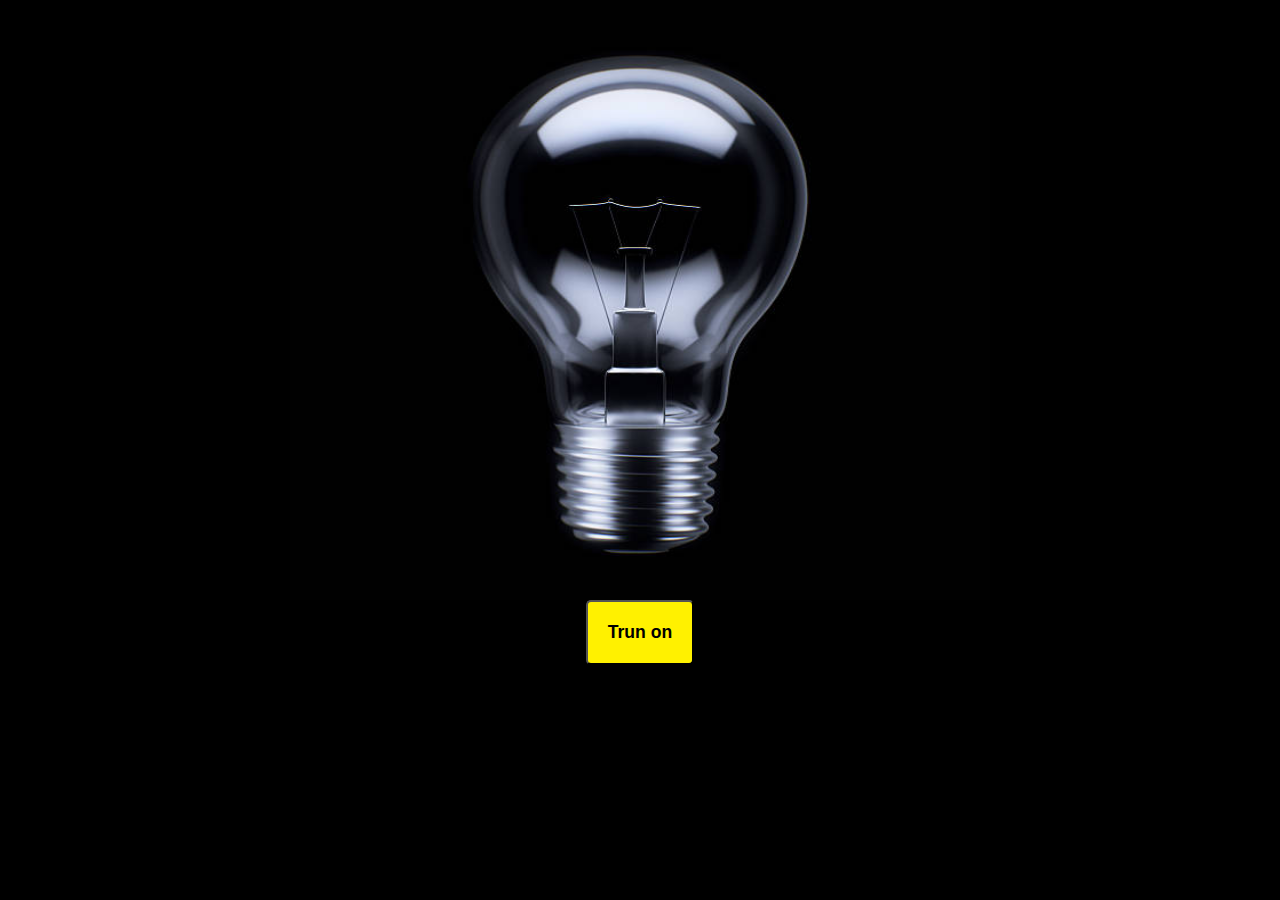
<file: Projects-08-blub-dynamic/index.html>
<!DOCTYPE html>
<html lang="en">
<head>
  <meta charset="UTF-8">
  <meta name="viewport" content="width=device-width, initial-scale=1.0">
  <title>Document</title>
  <link rel="stylesheet" href="style.css">
</head>
<body>
  <div>
    <img id="image" class="center" src="assest/image-bulb-off.jpg" width="600px" height="600px" alt="image-bulb">
    <button id="btn" class="btns" onclick="toggleBlub()">Trun on</button>
  </div>
</body>
<script src="script.js"></script>
</html>
</file>
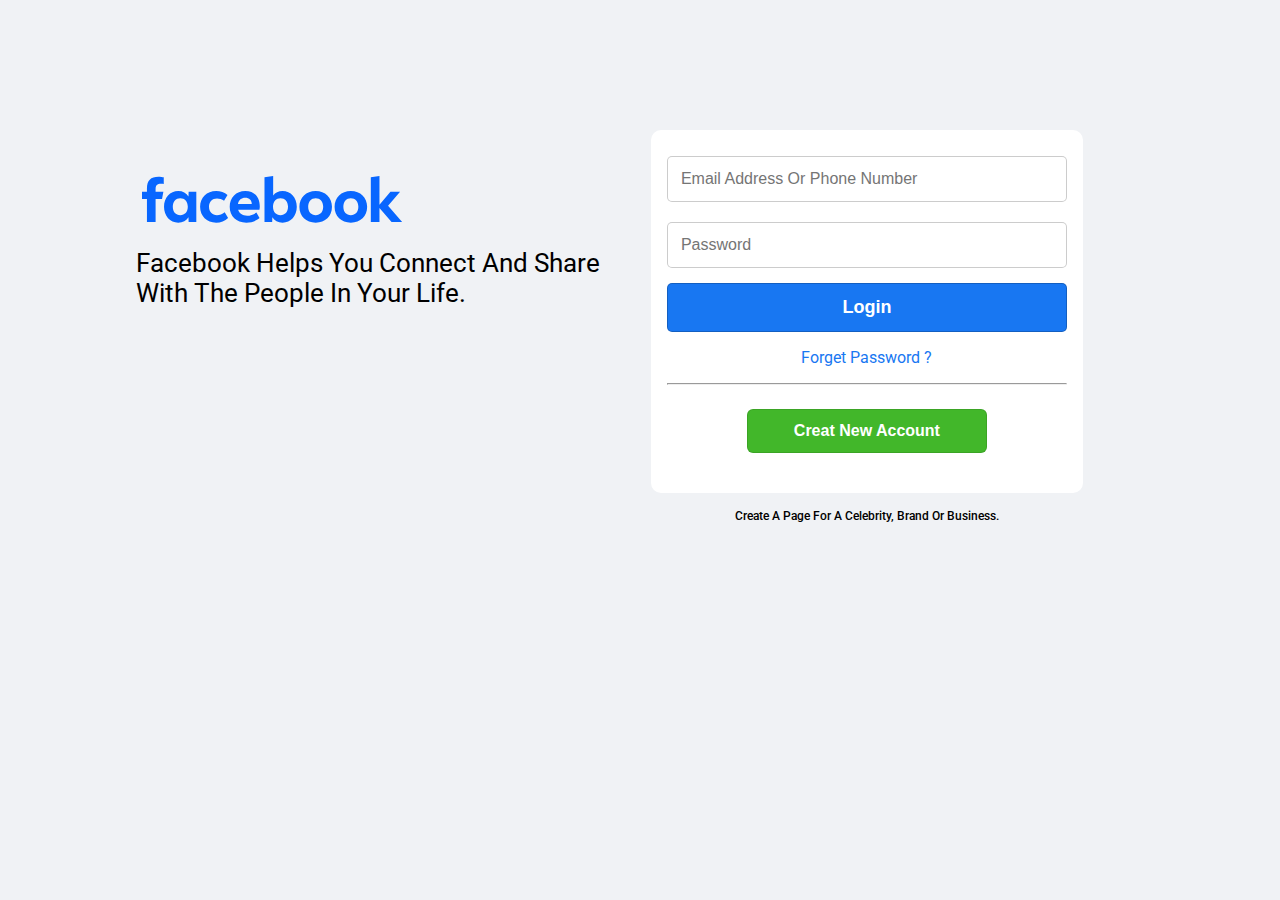
<file: Projects-09-facebook-web-clone/index.html>
<!DOCTYPE html>
<html lang="en">

<head>
<meta charset="UTF-8">
<meta name="viewport" content="width=device-width, initial-scale=1.0">
<title>Facebook Login | Page</title>
<link rel="stylesheet" href="style.css">
</head>

<body>
<section class="fb-section">
<div class="container">

<div class="fb-info">
<img src="assest/infofacebook.svg" alt="">
<h5>Facebook helps you connect and share with the people in your life.</h5>
</div>


<div class="form">
<div class="main">
<input id="email" type="email" placeholder="email address or phone number">
<input id="pass" type="password" placeholder="password">
<button onclick="onSubmit()" class="login">login</button>
<div class="forget"><a href="#">forget password ?</a></div>
<hr />
<div class="creat-button"><button type="button">creat new account</button></div>
</div>
<div class="foter">
<p>Create a Page for a celebrity, brand or business.</p>

</div>
</div>

</div>
</section>

</body>
<script src="app.js"></script>

</html>
</file>
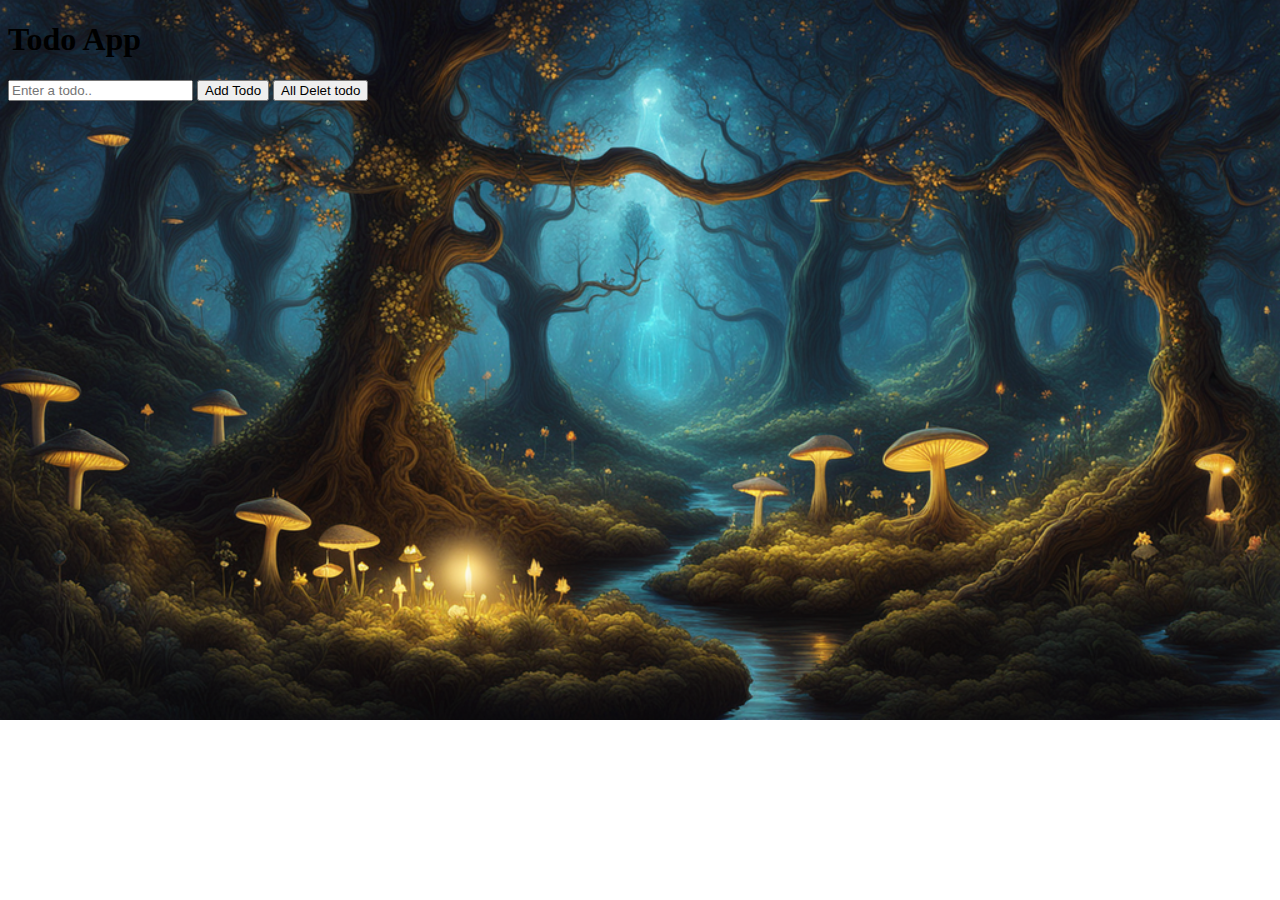
<file: Projects-10-todo-app/index.html>
<!doctype html>
<html lang="en">
  <head>
    <title>Title</title>
    <!-- Required meta tags -->
    <meta charset="utf-8" />
    <meta
      name="viewport"
      content="width=device-width, initial-scale=1, shrink-to-fit=no"
    />

    <!-- Bootstrap CSS v5.2.1 -->
    <link
      href="https://cdn.jsdelivr.net/npm/bootstrap@5.3.2/dist/css/bootstrap.min.css"
      rel="stylesheet"
      integrity="sha384-T3c6CoIi6uLrA9TneNEoa7RxnatzjcDSCmG1MXxSR1GAsXEV/Dwwykc2MPK8M2HN"
      crossorigin="anonymous"
    />
    <link rel="stylesheet" href="style.css">
  </head>

  <body >
    <header>
      <!-- place navbar here -->
       <div class="bg-dark text-white text-center container p-2">
        <h1>Todo App</h1>
       </div>
       <div class="d-flex gap-4 p-4 container">
        <input class="w-75 bg-dark text-white text-xl" type="text" placeholder="Enter a todo.." name="todo" id="inp">
        <button class="btn btn-primary" onclick="addTodo()">Add Todo</button>
        <button class="btn btn-success" onclick="allDeletTodo()">All Delet todo</button>
       </div>
    </header>
    <main>
      <div id="parent" class="container list-group">

      </div>

    </main>
    <footer>
      <!-- place footer here -->
    </footer>
    <!-- Bootstrap JavaScript Libraries -->
    <script
      src="https://cdn.jsdelivr.net/npm/@popperjs/core@2.11.8/dist/umd/popper.min.js"
      integrity="sha384-I7E8VVD/ismYTF4hNIPjVp/Zjvgyol6VFvRkX/vR+Vc4jQkC+hVqc2pM8ODewa9r"
      crossorigin="anonymous"
    ></script>

    <script
      src="https://cdn.jsdelivr.net/npm/bootstrap@5.3.2/dist/js/bootstrap.min.js"
      integrity="sha384-BBtl+eGJRgqQAUMxJ7pMwbEyER4l1g+O15P+16Ep7Q9Q+zqX6gSbd85u4mG4QzX+"
      crossorigin="anonymous"
    ></script>
  </body>
  <script src="script.js"></script>
</html>
</file>
<file: CV-Resum/style.css>
#main_id{
    color: red;
  
}
*{
    background-color: aqua;
}

#main_id2{
    color: blue;
}
#main_id3{
    color: darkorchid;
}
.id_1{
    color: blue;
}
#main_id4{
    color: coral;
}
#main_head{
    color: brown;
}
#main{
    color: gray;
}
#id_2{
    color: green;
}
#id_5{
  color: rebeccapurple;
}
.class_1{
    color: deeppink;
}
</file>
<file: Project-01-Amazon-web-clone/style.css>
/* header navbar */
*{
    margin: 0;
    font-family: Arial;
    border: border-box;
}

.navbar{
    height: 80px;
    background-color: #0f1111;
    color: white;
    display: flex;
    align-items: center;
    justify-content: space-evenly;
}
.nav-logo{
    height: 80px;
    width: 100px;
}
.logo{
    height: 80px;
    width: 100%;
    background-image: url(./assest/amazon.jpeg);
    background-size: cover;
}
.border{
    border: 2px solid transparent;

}
.border:hover{
    border: 2.5px solid white;
} 



/* box 2  */
 .para1{
    color: #cccccc;
    font-size: 0.85rem;
    margin-left: 15px;
}

.para2{
     font-size: 1rem;
     margin-left: 3px;

}
.add-icon{
    display: flex;
    align-items: center;
} 


/* box3 nav-search */
.nav-search{
    display: flex;
    justify-content: space-evenly;
    background-color: pink;
    width: 620px;
    height: 40px;
    border-radius: 4px;

}

.search-select{
    background-color: #f3f3f3;
    width: 50px;
    text-align: center;
     border-bottom-left-radius: 4px;
     border: none;
}

.search-input{
    width: 100%;
    font-size: 1rem;
    border: none;
}
.search-icon{
    width: 45px;
    display: flex;
    justify-content: center;
    align-items: center;
    font-size: 1.2rem;
    background-color: #febd68;
    border-top-right-radius: 4px;
    border-bottom-right-radius: 4px;
    color: #0f1111;
}


/* box  4*/
 span{
    font-size: 0.7rem;

}
.nav-search:hover{
    border: 2px solid orange;
}
.nav-second{
    font-size: 0.85rem;
    font-weight: 600px;

} 
/* box 5 nav-cart */ 
 .nav-cart i {
    font-size: 30px;

}
.nav-cart{
    font-size: 0.85rem;
    font-weight: 700;
} 

/* .penal  */
 .panel{
    height: 40px;
    background-color: #222f3d;
    display: flex;
    color: white;
    align-items: center;
    justify-content: space-evenly;

} 
.panel-ops p {
    display: inline;
    margin-left: 15px;

}
.panel-ops{
    width: 70%;
    font-size: 0.85rem;
}
.panel-deal{
    font-size: 0.9rem;
    font-weight: 700;
} 

/* hero-section */
 .hero-section{
    background-image: url(./assest/image-background.jpg);
    background-size: cover;
    height: 350px;
    display: flex;
    justify-content: center;
    align-items: flex-end;
}
.hero-message{
    background-color: white;
    color: black;
    height: 40px;
    display: flex;
    align-items: center;
    justify-content: center;
    font-size: 0.85rem;
    width: 80%;
    margin-bottom: 25px;
}
.hero-message a{
    color: #007185;
    text-decoration: none;
} 
/* shop-section */
.shop-section{
    display: flex;
    flex-wrap: wrap;
    justify-content: space-evenly;
    background-color: #e2e7e6;

}
.box{
    height: 400px;
    /* border: 2px solid black; */
    width: 23%;
    background-color: white;
    padding: 20px 0px 15px;
    margin-top: 15px;
}

.box-img{
    height: 250px;
   background-size: cover;
    background-repeat: no-repeat;
    margin-top: 1rem;
    margin-bottom: 1rem;
}
.box-content{
    margin-left: 1rem;
    margin-right: 1rem;

}
.box-content p {
    color: #007185;
    margin-top: 10px;
}

  /* footer-panel1 */
  footer{
    margin-top: 15px;
  }
.footer-panel1{
    background-color: #37475a;
    color: white ;
    height: 50px;
    display: flex;
    justify-content: center;
    align-items: center;
    font-size: 0.85rem;
    margin-top: 10px;

}

/* footer-panel2 */
.footer-panel2{
    background-color: #222f3d;
    color: white;
    height: 300px;
    display: flex;
    justify-content: space-evenly;
    
}
ul{
    margin-top: 30px;
}
ul a{
    display: block;
    font-size: 0.85rem;
    margin-top: 10px;
    text-decoration: none;
    color: #dddddd;
}
/* footer-panel3 */
.foot-panel3{
    background-color: #222f3d;
    color: white;
    border-top: 0.5px solid white;
    height: 70px;
    display: flex;
    justify-content: center;
    align-items: center;

}
.logo{
    height: 65px;
    width: 100px;
    background-image: url(./assest/amazon.jpeg);
    background-size: cover;
}
.foot-panel4{
    background-color: #0f1111;
    color: white;
    height: 80px;
    font-size: 0.85rem;
    text-align: center;
    /* display: flex;
    justify-content: center;
    align-items: center; */
}
.foot-pages a {
    text-decoration: none;
     color: white;
}
.foot-pages{
    padding-top: 25px;
    
}
.copy-right{
    
     padding-top: 5px;
}
</file>
<file: Projects-08-blub-dynamic/style.css>
body{
    margin: 0;
    padding: 0;
    box-sizing: border-box;
    background-color: black;
}

.center {
    display: block;
    margin-left: auto;
    margin-right: auto;
    width: 700px;
  }
  .btns {
    display: block;
    margin-left: auto;
    margin-right: auto;
    padding: 20px;
    background-color: #FFF100;
    border-radius: 5px;
    cursor: pointer;
    font-size: 1.1rem;
    font-weight: 700;
  }
  .btns:hover{
    background-color: #C62E2E;
  }
</file>
<file: Projects-09-facebook-web-clone/style.css>
@import url('https://fonts.googleapis.com/css2?family=Roboto:wght@100;300;400;500;700;900&display=swap');
*{
    margin: 0;
    padding: 0;
    list-style: none;
    text-decoration: none;
    text-transform: capitalize;
}
html{
    scroll-behavior: smooth;
    overflow-x: hidden;
}
body{
    font-family: 'Roboto', sans-serif;
}
.fb-section{
    width: 100%;
    height: 100vh;
    background: #F0F2F5;
}
.fb-section .container{
    /* border: 1px solid red; */
    width: 85%;
   margin: 0 auto;
   padding-top: 130px;
}
.fb-info{
    /* border: 1px solid red; */
    float: left;
    width: 47%;
    padding: 1rem;
}
.fb-info h5{
    font-size: 1.6rem;
    font-weight: 400;
    color: black;
    margin-left: 1.5rem;
    margin-top: -.5rem;
}
.fb-info img{
    width: 320px;
    /* border: 1px solid red; */

}
.form{
    /* border: 1px solid red; */
    float: right;
    width: 49%;
    background: transparent;
}
.form .main{
    background: #fff;
    width: 400px;
    padding: 1rem;
    border-radius: 10px;
}
.form .main input{
    width: 100%;
    padding: 13px;
    font-size:16px;
    font-weight: 500;
    color: #90949C;
    margin: 10px 0;
    box-sizing: border-box;
    border-radius: 5px;
    border: 1px solid rgba(0,0,0,.2);
}
.form .main .login{
    width: 100%;
    padding: 13px;
    font-size:18px;
    font-weight: 700;
    color: #fff;
    /* margin: 10px 0; */
    box-sizing: border-box;
    border-radius: 5px;
    border: 1px solid rgba(0,0,0,.2);
    background: #1877F2;
    margin-top: 5px;
    cursor: pointer;
}
.form .main .forget{
    margin: 16px 0;
    text-align: center;
}
.form .main .forget a{
    font-size: 16px;
    font-weight: 400;
    cursor: pointer;
    color: #1877F2;
}
.creat-button {
    margin: 1.5rem 0;
    text-align: center;
}
.creat-button button{
    width: 60%;
    padding: 12px;
    border-radius: 6px;
    font-size: 16px;
    font-weight: 600;
    color: #fff;
    background: #42B72A;
    border: 1px solid rgba(0,0,0,.1);
    cursor: pointer;
}
.foter{
    text-align: center;
    /* border: 1px solid red; */
    width: 400px;
    padding: 1rem;
}
.foter p{
    font-size: 12px;
     font-weight: 500; 
     cursor: pointer; 
     color: black; 
     /* margin-top: 1rem;  */
     /* text-align: center; */
}
</file>
<file: Projects-10-todo-app/style.css>
body{
    background-image: url(assest/home-background.png);
    background-size: cover;
    background-repeat: no-repeat;
    /* height: 100vh; */
}
</file>
